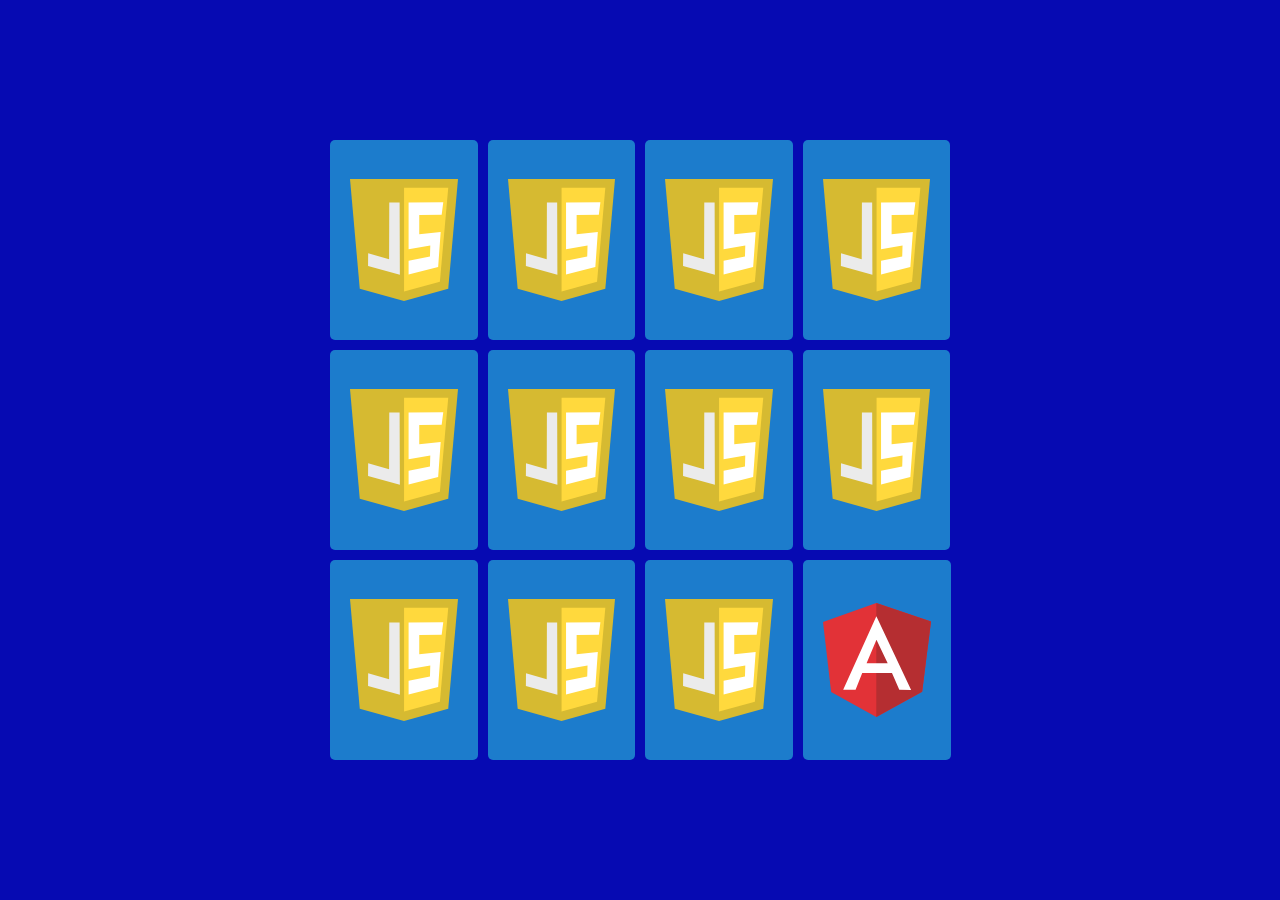
<file: A1-find-card/index.html>
<!DOCTYPE html>
<html lang="es">
<head>
    <meta charset="UTF-8">
    <title>Memory Game</title>
    <link rel="stylesheet" href="styles.css">
</head>
<body>
    <section class="memory-game"> <!-- Board game -->
        <div class="memory-card" data-framework="angular">
            <!-- This order specifies which is first(over) and second(under) -->
            <img class="front-face" src="img/angular.svg" alt="Angular">
            <img class="back-face" src="img/js-badge.svg" alt="JS Badge">
        </div>
        <div class="memory-card" data-framework="angular">
            <img class="front-face" src="img/angular.svg" alt="Angular">
            <img class="back-face" src="img/js-badge.svg" alt="JS Badge">
        </div>
        <div class="memory-card" data-framework="aurelia">
            <img class="front-face" src="img/aurelia.svg" alt="Aurelia">
            <img class="back-face" src="img/js-badge.svg" alt="JS Badge">
        </div>
        <div class="memory-card" data-framework="aurelia">
            <img class="front-face" src="img/aurelia.svg" alt="Aurelia">
            <img class="back-face" src="img/js-badge.svg" alt="JS Badge">
        </div>
        <div class="memory-card" data-framework="blackbone">
            <img class="front-face" src="img/backbone.svg" alt="Blackbone">
            <img class="back-face" src="img/js-badge.svg" alt="JS Badge">
        </div>
        <div class="memory-card" data-framework="blackbone">
            <img class="front-face" src="img/backbone.svg" alt="Blackbone">
            <img class="back-face" src="img/js-badge.svg" alt="JS Badge">
        </div>
        <div class="memory-card" data-framework="ember">
            <img class="front-face" src="img/ember.svg" alt="Ember">
            <img class="back-face" src="img/js-badge.svg" alt="JS Badge">
        </div>
        <div class="memory-card" data-framework="ember">
            <img class="front-face" src="img/ember.svg" alt="Ember">
            <img class="back-face" src="img/js-badge.svg" alt="JS Badge">
        </div>
        <div class="memory-card" data-framework="react">
            <img class="front-face" src="img/react.svg" alt="React">
            <img class="back-face" src="img/js-badge.svg" alt="JS Badge">
        </div>
        <div class="memory-card" data-framework="react">
            <img class="front-face" src="img/react.svg" alt="React">
            <img class="back-face" src="img/js-badge.svg" alt="JS Badge">
        </div>
        <div class="memory-card" data-framework="vue">
            <img class="front-face" src="img/vue.svg" alt="Vue">
            <img class="back-face" src="img/js-badge.svg" alt="JS Badge">
        </div>
        <div class="memory-card" data-framework="vue">
            <img class="front-face" src="img/vue.svg" alt="Vue">
            <img class="back-face" src="img/js-badge.svg" alt="JS Badge">
        </div>
    </section>
    <!-- JS, Popper.js, and jQuery -->
    <script src="scripts.js"></script>
</body>
</html>
</file>
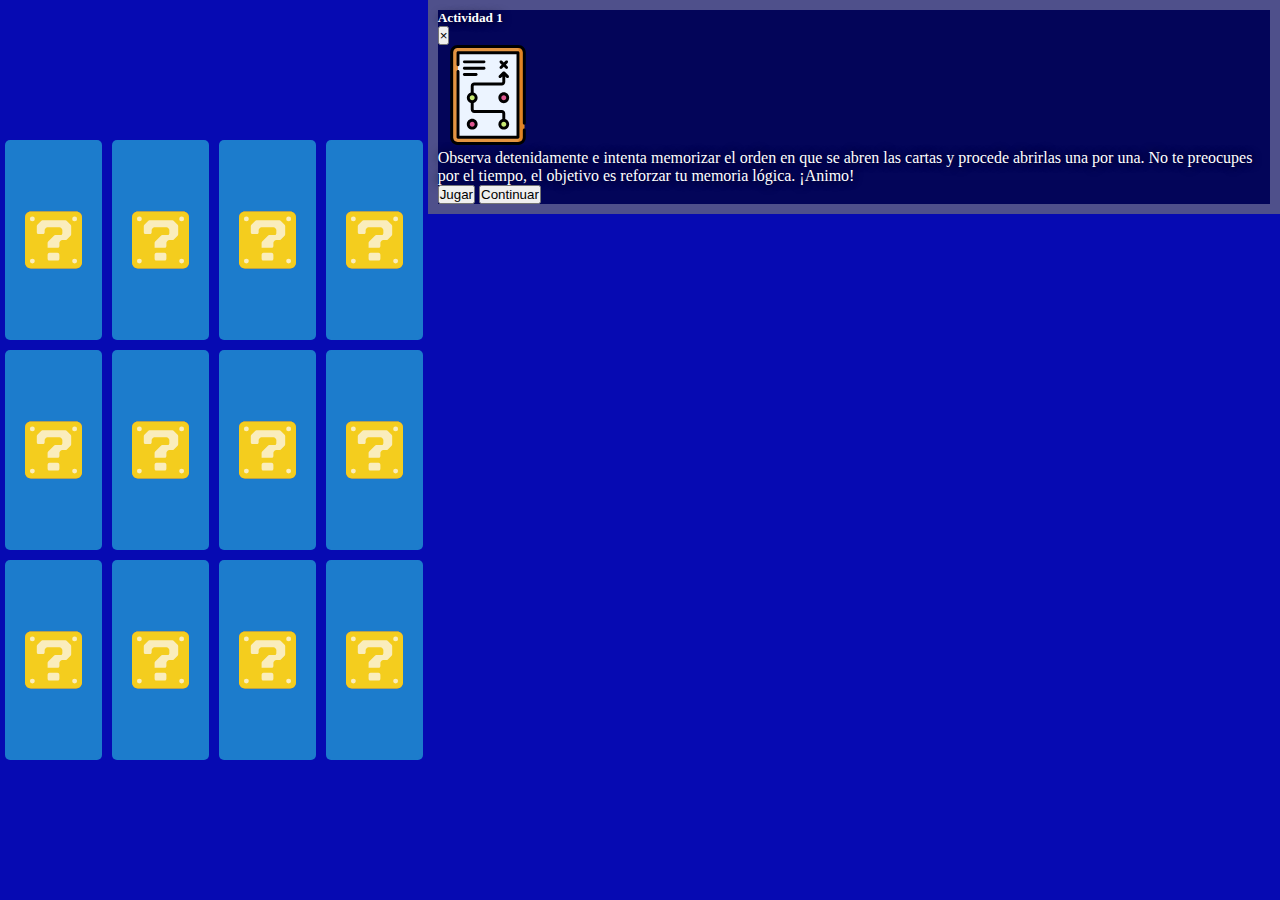
<file: activity1/index.html>
<!DOCTYPE html>
<html lang="es">
<head>
    <!-- Required meta tags -->
    <meta charset="UTF-8">
    <title>NeuroCP - Activity 1</title>
    <link rel="icon" href="icons/ncp.png">
    <meta name="viewport" content="width=device-width, initial-scale=1, shrink-to-fit=no">
     <!-- Bootstrap CSS -->
    <link rel="stylesheet" href="https://stackpath.bootstrapcdn.com/bootstrap/4.5.0/css/bootstrap.min.css" integrity="sha384-9aIt2nRpC12Uk9gS9baDl411NQApFmC26EwAOH8WgZl5MYYxFfc+NcPb1dKGj7Sk" crossorigin="anonymous">
    <!-- styles.css -->
    <link rel="stylesheet" href="styles.css">
</head>
<body>
    <section class="memory-game"> 
        <div class="memory-card" data-framework="books">
            <img class="front-face" src="images/books.svg" alt="Books">
            <img class="back-face" src="images/mystery.svg" alt="Mystery">
        </div>
        <div class="memory-card" data-framework="car">
            <img class="front-face" src="images/car.svg" alt="Car">
            <img class="back-face" src="images/mystery.svg" alt="Mystery">
        </div>
        <div class="memory-card" data-framework="clock">
            <img class="front-face" src="images/clock.svg" alt="Clock">
            <img class="back-face" src="images/mystery.svg" alt="Mystery">
        </div>
        <div class="memory-card" data-framework="glasses">
            <img class="front-face" src="images/glasses.svg" alt="Glasses">
            <img class="back-face" src="images/mystery.svg" alt="Mystery">
        </div>
        <div class="memory-card" data-framework="handbag">
            <img class="front-face" src="images/handbag.svg" alt="Handbag">
            <img class="back-face" src="images/mystery.svg" alt="Mystery">
        </div>
        <div class="memory-card" data-framework="hat">
            <img class="front-face" src="images/hat.svg" alt="Hat">
            <img class="back-face" src="images/mystery.svg" alt="Mystery">
        </div>
        <div class="memory-card" data-framework="mail">
            <img class="front-face" src="images/mail.svg" alt="Mail">
            <img class="back-face" src="images/mystery.svg" alt="Mystery">
        </div>
        <div class="memory-card" data-framework="palm-tree">
            <img class="front-face" src="images/palm-tree.svg" alt="Palm Tree">
            <img class="back-face" src="images/mystery.svg" alt="Mystery">
        </div>
        <div class="memory-card" data-framework="pencil">
            <img class="front-face" src="images/pencil.svg" alt="Pencil">
            <img class="back-face" src="images/mystery.svg" alt="Mystery">
        </div>
        <div class="memory-card" data-framework="shoe">
            <img class="front-face" src="images/shoe.svg" alt="Shoe">
            <img class="back-face" src="images/mystery.svg" alt="Mystery">
        </div>
        <div class="memory-card" data-framework="shop">
            <img class="front-face" src="images/shop.svg" alt="Shop">
            <img class="back-face" src="images/mystery.svg" alt="Mystery">
        </div>
        <div class="memory-card" data-framework="tic-tac-toe">
            <img class="front-face" src="images/tic-tac-toe.svg" alt="Tic Tac Toe">
            <img class="back-face" src="images/mystery.svg" alt="Mystery">
        </div>
    </section>

    <!-- Modal -->
    <div class="modal fade" id="myModalCenter" tabindex="-1" role="dialog" aria-labelledby="exampleModalCenterTitle" aria-hidden="true">
        <div class="modal-dialog modal-dialog-centered" role="document">
        <div class="modal-content">
            <div class="modal-header">
            <h5 class="modal-title" id="exampleModalLongTitle">Activity complete!</h5>
            <button type="button" class="close" data-dismiss="modal" aria-label="Close">
                <span aria-hidden="true">&times;</span>
            </button>
            </div>
            <div class="modal-body row">
                <img class="modal-image col-3" src="images/trophy.svg" alt="Trophy">
                <p class="modal-message col-9">
                    Message mockup
                </p>
            </div>
            <div class="modal-footer">
            <button type="button" class="btn btn-success" data-dismiss="modal" onclick="initGame();">Jugar</button>
            <button type="button" class="btn btn-primary">Continuar</button>
            </div>
        </div>
        </div>
    </div>

    <!-- jQuery first, then Popper.js, then Bootstrap JS -->
    <script src="https://ajax.googleapis.com/ajax/libs/jquery/2.1.3/jquery.min.js"></script>
    <script src="https://cdn.jsdelivr.net/npm/popper.js@1.16.0/dist/umd/popper.min.js" integrity="sha384-Q6E9RHvbIyZFJoft+2mJbHaEWldlvI9IOYy5n3zV9zzTtmI3UksdQRVvoxMfooAo" crossorigin="anonymous"></script>
    <script src="https://stackpath.bootstrapcdn.com/bootstrap/4.5.0/js/bootstrap.min.js" integrity="sha384-OgVRvuATP1z7JjHLkuOU7Xw704+h835Lr+6QL9UvYjZE3Ipu6Tp75j7Bh/kR0JKI" crossorigin="anonymous"></script>

    <!-- scripts.js -->
    <script src="scripts.js"></script>
</body>
</html>
</file>
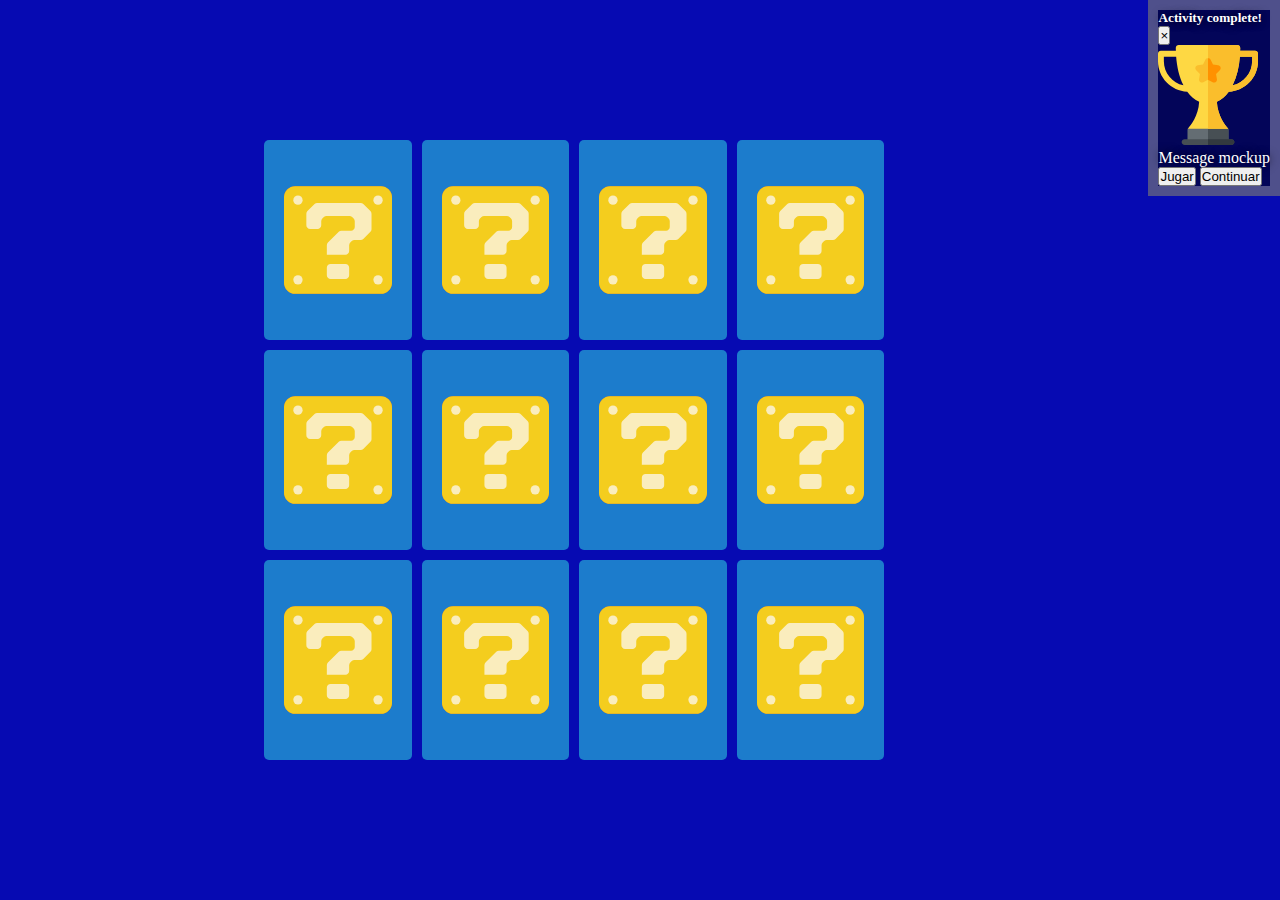
<file: activity2/index.html>
<!DOCTYPE html>
<html lang="es">
<head>
    <!-- Required meta tags -->
    <meta charset="UTF-8">
    <title>NeuroCP - Activity 2</title>
    <link rel="icon" href="icons/ncp.png">
    <meta name="viewport" content="width=device-width, initial-scale=1, shrink-to-fit=no">
     <!-- Bootstrap CSS -->
    <link rel="stylesheet" href="https://stackpath.bootstrapcdn.com/bootstrap/4.5.0/css/bootstrap.min.css" integrity="sha384-9aIt2nRpC12Uk9gS9baDl411NQApFmC26EwAOH8WgZl5MYYxFfc+NcPb1dKGj7Sk" crossorigin="anonymous">
    <!-- styles.css -->
    <link rel="stylesheet" href="styles.css">
</head>
<body>
    <section class="memory-game"> 
        <div class="memory-card" data-framework="books">
            <img class="front-face" src="images/books.svg" alt="Books">
            <img class="back-face" src="images/mystery.svg" alt="Mystery">
        </div>
        <div class="memory-card" data-framework="books">
            <img class="front-face" src="images/books.svg" alt="Books">
            <img class="back-face" src="images/mystery.svg" alt="Mystery">
        </div>
        <div class="memory-card" data-framework="clock">
            <img class="front-face" src="images/clock.svg" alt="Clock">
            <img class="back-face" src="images/mystery.svg" alt="Mystery">
        </div>
        <div class="memory-card" data-framework="clock">
            <img class="front-face" src="images/clock.svg" alt="Clock">
            <img class="back-face" src="images/mystery.svg" alt="Mystery">
        </div>
        <div class="memory-card" data-framework="hat">
            <img class="front-face" src="images/hat.svg" alt="Hat">
            <img class="back-face" src="images/mystery.svg" alt="Mystery">
        </div>
        <div class="memory-card" data-framework="hat">
            <img class="front-face" src="images/hat.svg" alt="Hat">
            <img class="back-face" src="images/mystery.svg" alt="Mystery">
        </div>
        <div class="memory-card" data-framework="mail">
            <img class="front-face" src="images/mail.svg" alt="Mail">
            <img class="back-face" src="images/mystery.svg" alt="Mystery">
        </div>
        <div class="memory-card" data-framework="mail">
            <img class="front-face" src="images/mail.svg" alt="Mail">
            <img class="back-face" src="images/mystery.svg" alt="Mystery">
        </div>
        <div class="memory-card" data-framework="palm-tree">
            <img class="front-face" src="images/palm-tree.svg" alt="Palm Tree">
            <img class="back-face" src="images/mystery.svg" alt="Mystery">
        </div>
        <div class="memory-card" data-framework="palm-tree">
            <img class="front-face" src="images/palm-tree.svg" alt="Palm Tree">
            <img class="back-face" src="images/mystery.svg" alt="Mystery">
        </div>
        <div class="memory-card" data-framework="shop">
            <img class="front-face" src="images/shop.svg" alt="Shop">
            <img class="back-face" src="images/mystery.svg" alt="Mystery">
        </div>
        <div class="memory-card" data-framework="shop">
            <img class="front-face" src="images/shop.svg" alt="Shop">
            <img class="back-face" src="images/mystery.svg" alt="Mystery">
        </div>
    </section>

    <!-- Modal -->
    <div class="modal fade" id="myModalCenter" tabindex="-1" role="dialog" aria-labelledby="exampleModalCenterTitle" aria-hidden="true">
        <div class="modal-dialog modal-dialog-centered" role="document">
        <div class="modal-content">
            <div class="modal-header">
            <h5 class="modal-title" id="exampleModalLongTitle">Activity complete!</h5>
            <button type="button" class="close" data-dismiss="modal" aria-label="Close">
                <span aria-hidden="true">&times;</span>
            </button>
            </div>
            <div class="modal-body row">
                <img class="modal-image col-3" src="images/trophy.svg" alt="Trophy">
                <p class="modal-message col-9">
                    Message mockup
                </p>
            </div>
            <div class="modal-footer">
            <button type="button" class="btn btn-success" data-dismiss="modal" onclick="initGame();">Jugar</button>
            <button type="button" class="btn btn-primary">Continuar</button>
            </div>
        </div>
        </div>
    </div>

    <!-- jQuery first, then Popper.js, then Bootstrap JS -->
    <script src="https://code.jquery.com/jquery-3.5.1.slim.min.js" integrity="sha384-DfXdz2htPH0lsSSs5nCTpuj/zy4C+OGpamoFVy38MVBnE+IbbVYUew+OrCXaRkfj" crossorigin="anonymous"></script>
    <script src="https://cdn.jsdelivr.net/npm/popper.js@1.16.0/dist/umd/popper.min.js" integrity="sha384-Q6E9RHvbIyZFJoft+2mJbHaEWldlvI9IOYy5n3zV9zzTtmI3UksdQRVvoxMfooAo" crossorigin="anonymous"></script>
    <script src="https://stackpath.bootstrapcdn.com/bootstrap/4.5.0/js/bootstrap.min.js" integrity="sha384-OgVRvuATP1z7JjHLkuOU7Xw704+h835Lr+6QL9UvYjZE3Ipu6Tp75j7Bh/kR0JKI" crossorigin="anonymous"></script>
    <!-- scripts.js -->
    <script src="scripts.js"></script>
</body>
</html>
</file>
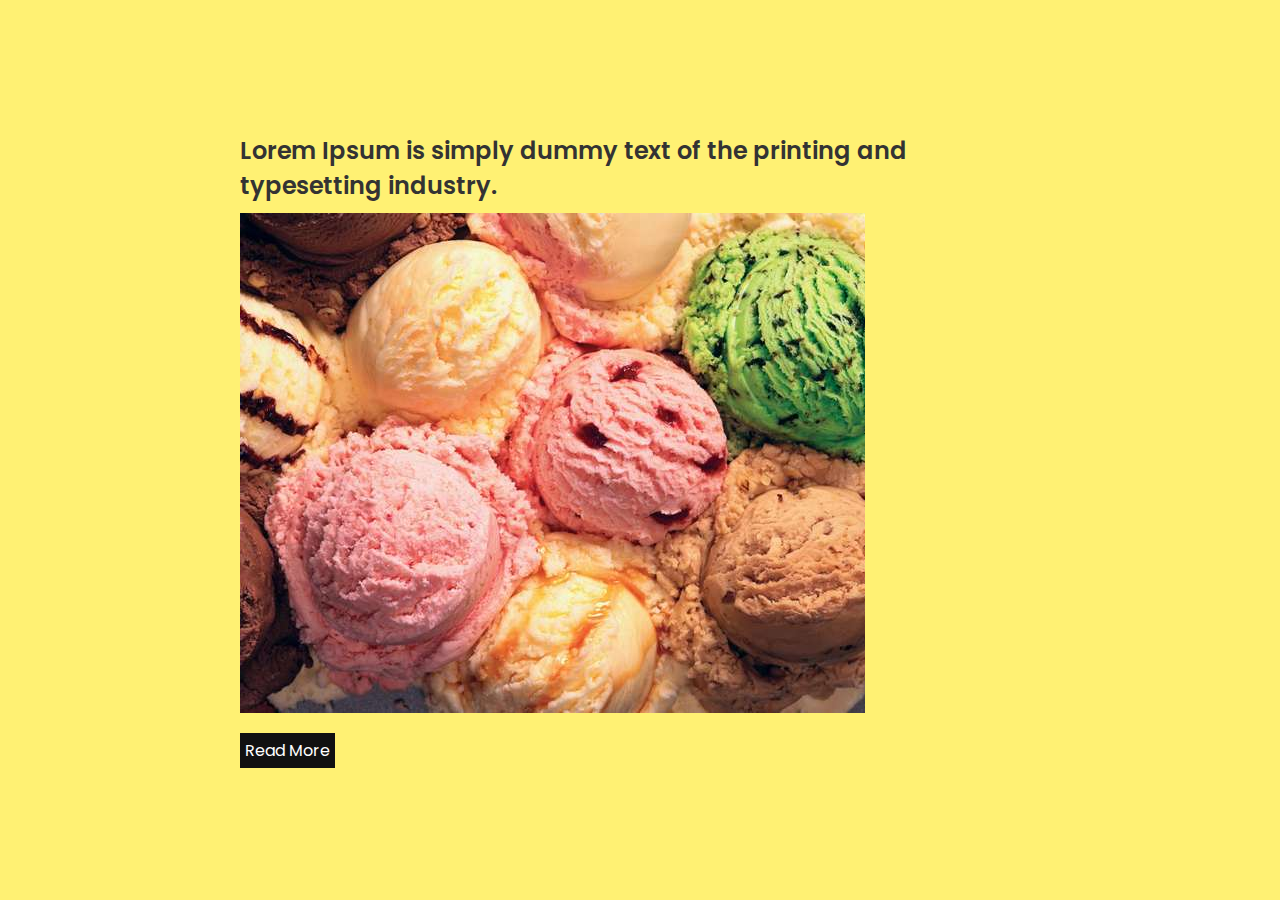
<file: learning/popup-blurred/index.html>
<!DOCTYPE html>
<html lang="es">
<head>
    <meta charset="UTF-8">
    <title>Ice Cream</title>
    <link rel="stylesheet" href="styles.css">
</head>
<body>
    <div class="container" id="blur">
        <div class="content">
            <h2>
                Lorem Ipsum is simply dummy text of the printing and typesetting industry.
            </h2>
            <img src="img.jpg">
            <a href="#" onclick="toggle()">Read More</a>
        </div>
    </div>
    <div id="popup">
        <h2>Lorem Ipsum is simply dummy text of the printing and typesetting industry. </h2>
        <p>
            Lorem Ipsum has been the industry's standard dummy text ever since the 1500s, 
            when an unknown printer took a galley of type and scrambled it to make a type 
            specimen book. It has survived not only five centuries, but also the leap into 
            electronic typesetting, remaining essentially unchanged. It was popularised in 
            the 1960s with the release of Letraset sheets containing Lorem Ipsum passages, 
            and more recently with desktop publishing software like Aldus PageMaker including 
            versions of Lorem Ipsum.
        </p>
        <a href="#" onclick="toggle()">Close</a>
    </div>
    <script type="text/javascript">
        function toggle() {
            var blur = document.getElementById('blur');
            blur.classList.toggle('active');
            var popup = document.getElementById('popup');
            popup.classList.toggle('active');
        }
    </script>
</body>
</html>
</file>
<file: A1-find-card/styles.css>
* {
    padding: 0;
    margin: 0;
    box-sizing: border-box; /* The padding and border are included in the width and height. */
}

body {
    height: 100vh; /* vh = 1% viewport height. */
    display: flex; /* To center vertically '.memory game' container. */
    background-color: #060AB2;
}

.memory-game {
    height: 70vh; /* The board always display in all screen (without vertical scrolling) */
    width: 70vh;
    margin: auto; /* To center horizantally '.memory game' container. */
    display: flex; /* Row distribution, for all elements same size. */
    flex-wrap: wrap; /* Whether the flexible items should wrap or not. */
    perspective: 1000px; /* Define how far the object is away from the user. */
    /*border: 2px solid aqua;*/
}

.memory-card {
    width: calc(25% - 10px); /* To avoid desborder size of '.memory-card' respect '.memory-game'. */
    height: calc(33.3333% - 10px); /* Same. */
    margin: 5px; /* Space between cards. */
    position: relative;
    transform: scale(1); /* Original size. */
    transform-style: preserve-3d; /* 3D effect. */
    transition: transform .5s;
    /*border: 2px solid aqua;*/
}

.memory-card:active { 
    transform: scale(.97); /* Reduce the size image to 97%. */
    transition: transform .2s; /* Soft transition. */
}

.memory-card.flip {
    transform: rotateY(180deg); /* When this class appears then it will be rotate in Y-axis, 180 degrees. */
}

.front-face, .back-face {
    width: 100%;
    height: 100%;
    padding: 20px;
    position: absolute; /* Put front-face over back-face. */
    border-radius: 5px;
    background-color: #1c7ccc;
    backface-visibility: hidden; /* backface (specially) of '.front-face' will hidde after rotation. */
    /*border: 2px solid deeppink;*/
}

.front-face {
    transform: rotateY(180deg); /* When is rotated, the frontface of '.back-face' will appear. */
}
</file>
<file: activity1/styles.css>
* {
    padding: 0;
    margin: 0;
    box-sizing: border-box; /* The padding and border are included in the width and height. */
}

body {
    height: 100vh; /* vh = 1% viewport height. */
    display: flex; /* To center vertically '.memory game' container. */
    background-color: #060AB2;
}

.main-board {
    /* Desktop View: the board always display in all screen (without vertical scrolling) */
    height: 70vh; 
    width: 70vh;
    /*border: 2px solid aqua;*/
}

.memory-game {
    /* Desktop View: the board always display in all screen (without vertical scrolling) */
    height: 70vh; 
    width: 70vh;
    margin: auto; /* To center horizantally '.memory game' container. */
    display: flex; /* Row distribution, for all elements same size. */
    flex-wrap: wrap; /* Whether the flexible items should wrap or not. */
    perspective: 1000px; /* Define how far the object is away from the user. */
    /*border: 2px solid aqua;*/
    pointer-events: auto;
}

@media (max-width: 979px) and (orientation:portrait) {
    .memory-game {
        height: 100vw;
        width: 100vw;
    }
}

@media (max-width: 979px) and (orientation:landscape) {
    .memory-game {
        height: 100vh;
        width: 100vh;
    }
}

.memory-card {
    /*width: calc(25% - 10px); /* To avoid desborder size of '.memory-card' respect '.memory-game'. */
    /*height: calc(33.3333% - 10px); /* Same. */
    margin: 5px; /* Space between cards. */
    position: relative;
    transform: scale(1); /* Original size. */
    transform-style: preserve-3d; /* 3D effect. */
    transition: transform .5s;
    /*border: 2px solid aqua;*/
}

.memory-card:active { 
    transform: scale(.97); /* Reduce the size image to 97%. */
    transition: transform .2s; /* Soft transition. */
}

.memory-card.flip {
    transform: rotateY(180deg); /* When this class appears then it will be rotate in Y-axis, 180 degrees. */
}

.front-face, .back-face {
    width: 100%;
    height: 100%;
    padding: 20px;
    position: absolute; /* Put front-face over back-face. */
    border-radius: 5px;
    background-color: #1c7ccc;
    backface-visibility: hidden; /* backface (specially) of '.front-face' will hidde after rotation. */
    /*border: 2px solid deeppink;*/
}

.front-face {
    transform: rotateY(180deg); /* When is rotated, the frontface of '.back-face' will appear. */
}

/* --- MODAL --- */
.modal-confirm {		
    color: #636363;
    color: white;
	width: 325px;
    font-size: 14px;
    
}

.modal-confirm .modal-content {
	padding: 20px;
	border-radius: 5px;
    border: none;
}

.modal-confirm .modal-header {
	border-bottom: none;   
    position: relative;
}

.modal-confirm h4 {
	text-align: center;
	font-size: 26px;
	margin: 30px 0 -15px;
}

.modal-confirm .form-control, .modal-confirm .btn {
	min-height: 40px;
	border-radius: 3px; 
}

.modal-confirm .close {
	position: absolute;
	top: -5px;
	right: -5px;
}

.modal-confirm .modal-footer {
	border: none;
	text-align: center;
	border-radius: 5px;
    font-size: 13px;
}

.modal-confirm .icon-box {
	color: #fff;		
	position: absolute;
	margin: 0 auto;
	left: 0;
	right: 0;
	top: -70px;
	width: 95px;
	height: 95px;
	border-radius: 50%;
	z-index: 9;
	background: #82ce34;
	padding: 15px;
	text-align: center;
    box-shadow: 0px 2px 2px rgba(0, 0, 0, 0.1);
}

.modal-confirm .icon-box i {
	font-size: 58px;
	position: relative;
	top: 3px;
}

.modal-confirm.modal-dialog {
    margin-top: 80px;
}

.modal-confirm .btn {
	color: #fff;
	border-radius: 4px;
	background: #82ce34;
	text-decoration: none;
	transition: all 0.4s;
	line-height: normal;
	border: none;
}

.modal-confirm .btn:hover, .modal-confirm .btn:focus {
	background: #6fb32b;
	outline: none;
}


/* --- MODAL Aditional --- */
.modal-backdrop {
    background-color: transparent;
}

.modal-content {
    background-color: rgba(0, 0, 0, 0.5);
    border: 10px solid;
    border-color: rgba(255, 255, 255, 0.3);
}

.modal-title, .modal-body {
    color: white;
    text-shadow: black 0px 0px 10px;
}

.modal-image {
    width: 100px;
    height: 100px;
}

/* Fixed Vertical Scroll https://github.com/twbs/bootstrap/issues/30647 */
.modal.modal-static .modal-dialog {
    -webkit-transform: none !important;
    transform: none !important;
}
</file>
<file: activity2/styles.css>
* {
    padding: 0;
    margin: 0;
    box-sizing: border-box; /* The padding and border are included in the width and height. */
}

body {
    height: 100vh; /* vh = 1% viewport height. */
    display: flex; /* To center vertically '.memory game' container. */
    background-color: #060AB2;
}

.main-board {
    /* Desktop View: the board always display in all screen (without vertical scrolling) */
    height: 70vh; 
    width: 70vh;
    /*border: 2px solid aqua;*/
}

.memory-game {
    /* Desktop View: the board always display in all screen (without vertical scrolling) */
    height: 70vh; 
    width: 70vh;
    margin: auto; /* To center horizantally '.memory game' container. */
    display: flex; /* Row distribution, for all elements same size. */
    flex-wrap: wrap; /* Whether the flexible items should wrap or not. */
    perspective: 1000px; /* Define how far the object is away from the user. */
    /*border: 2px solid aqua;*/
    pointer-events: auto;
}

@media (max-width: 979px) and (orientation:portrait) {
    .memory-game {
        height: 100vw;
        width: 100vw;
    }
}

@media (max-width: 979px) and (orientation:landscape) {
    .memory-game {
        height: 100vh;
        width: 100vh;
    }
}

.memory-card {
    /*width: calc(25% - 10px); /* To avoid desborder size of '.memory-card' respect '.memory-game'. */
    /*height: calc(33.3333% - 10px); /* Same. */
    margin: 5px; /* Space between cards. */
    position: relative;
    transform: scale(1); /* Original size. */
    transform-style: preserve-3d; /* 3D effect. */
    transition: transform .5s;
    /*border: 2px solid aqua;*/
}

.memory-card:active { 
    transform: scale(.97); /* Reduce the size image to 97%. */
    transition: transform .2s; /* Soft transition. */
}

.memory-card.flip {
    transform: rotateY(180deg); /* When this class appears then it will be rotate in Y-axis, 180 degrees. */
}

.front-face, .back-face {
    width: 100%;
    height: 100%;
    padding: 20px;
    position: absolute; /* Put front-face over back-face. */
    border-radius: 5px;
    background-color: #1c7ccc;
    backface-visibility: hidden; /* backface (specially) of '.front-face' will hidde after rotation. */
    /*border: 2px solid deeppink;*/
}

.front-face {
    transform: rotateY(180deg); /* When is rotated, the frontface of '.back-face' will appear. */
}

/* --- MODAL --- */
.modal-confirm {		
    color: #636363;
    color: white;
	width: 325px;
    font-size: 14px;
    
}

.modal-confirm .modal-content {
	padding: 20px;
	border-radius: 5px;
    border: none;
}

.modal-confirm .modal-header {
	border-bottom: none;   
    position: relative;
}

.modal-confirm h4 {
	text-align: center;
	font-size: 26px;
	margin: 30px 0 -15px;
}

.modal-confirm .form-control, .modal-confirm .btn {
	min-height: 40px;
	border-radius: 3px; 
}

.modal-confirm .close {
	position: absolute;
	top: -5px;
	right: -5px;
}

.modal-confirm .modal-footer {
	border: none;
	text-align: center;
	border-radius: 5px;
    font-size: 13px;
}

.modal-confirm .icon-box {
	color: #fff;		
	position: absolute;
	margin: 0 auto;
	left: 0;
	right: 0;
	top: -70px;
	width: 95px;
	height: 95px;
	border-radius: 50%;
	z-index: 9;
	background: #82ce34;
	padding: 15px;
	text-align: center;
    box-shadow: 0px 2px 2px rgba(0, 0, 0, 0.1);
}

.modal-confirm .icon-box i {
	font-size: 58px;
	position: relative;
	top: 3px;
}

.modal-confirm.modal-dialog {
    margin-top: 80px;
}

.modal-confirm .btn {
	color: #fff;
	border-radius: 4px;
	background: #82ce34;
	text-decoration: none;
	transition: all 0.4s;
	line-height: normal;
	border: none;
}

.modal-confirm .btn:hover, .modal-confirm .btn:focus {
	background: #6fb32b;
	outline: none;
}


/* --- MODAL Aditional --- */
.modal-backdrop {
    background-color: transparent;
}

.modal-content {
    background-color: rgba(0, 0, 0, 0.5);
    border: 10px solid;
    border-color: rgba(255, 255, 255, 0.3);
}

.modal-title, .modal-body {
    color: white;
    text-shadow: black 0px 0px 10px;
}

.modal-image {
    width: 100px;
    height: 100px;
}

/* Fixed Vertical Scroll https://github.com/twbs/bootstrap/issues/30647 */
.modal.modal-static .modal-dialog {
    -webkit-transform: none !important;
    transform: none !important;
}
</file>
<file: learning/popup-blurred/styles.css>
@import url('https://fonts.googleapis.com/css?family=Poppins:100,200,300,400,500,600,700,800,900');

* {
    margin: 0;
    padding: 0;
    box-sizing: border-box;
    font-family: 'Poppins', sans-serif;
}

.container {
    position: relative;
    width: 100%;
    min-height: 100vh;
    display: flex;
    justify-content: center;
    align-items: center;
    background: #fff173;
    transition: 0.5s;
    padding: 20px;
}

.container#blur.active {
    filter: blur(1px);
    pointer-events: none;
    user-select: none;
}

.container .content {
    position: relative;
    max-width: 800px;
}

h2 {
    font-weight: 600;
    margin-bottom: 10px;
    color: #333;
}

.container .content img {
    max-width: 100%;
    display: block;
}

a {
    position: relative;
    padding: 5px;
    display: inline-block;
    margin-top: 20px;
    text-decoration: none;
    color: #fff;
    background: #111;
}

#popup {
    position: fixed;
    top: 40%;
    left: 50%;
    transform: translate(-50%, -50%);
    width: 600px;
    padding: 50px;
    box-shadow: 0 5px 30px rgba(0, 0, 0, .30);
    visibility: hidden;
    opacity: 0;
    transition: 0.5s;
    background: #fff;
}

#popup.active {
    top: 50%;
    visibility: visible;
    opacity: 1;
    transition: 0.5s;
}
</file>
